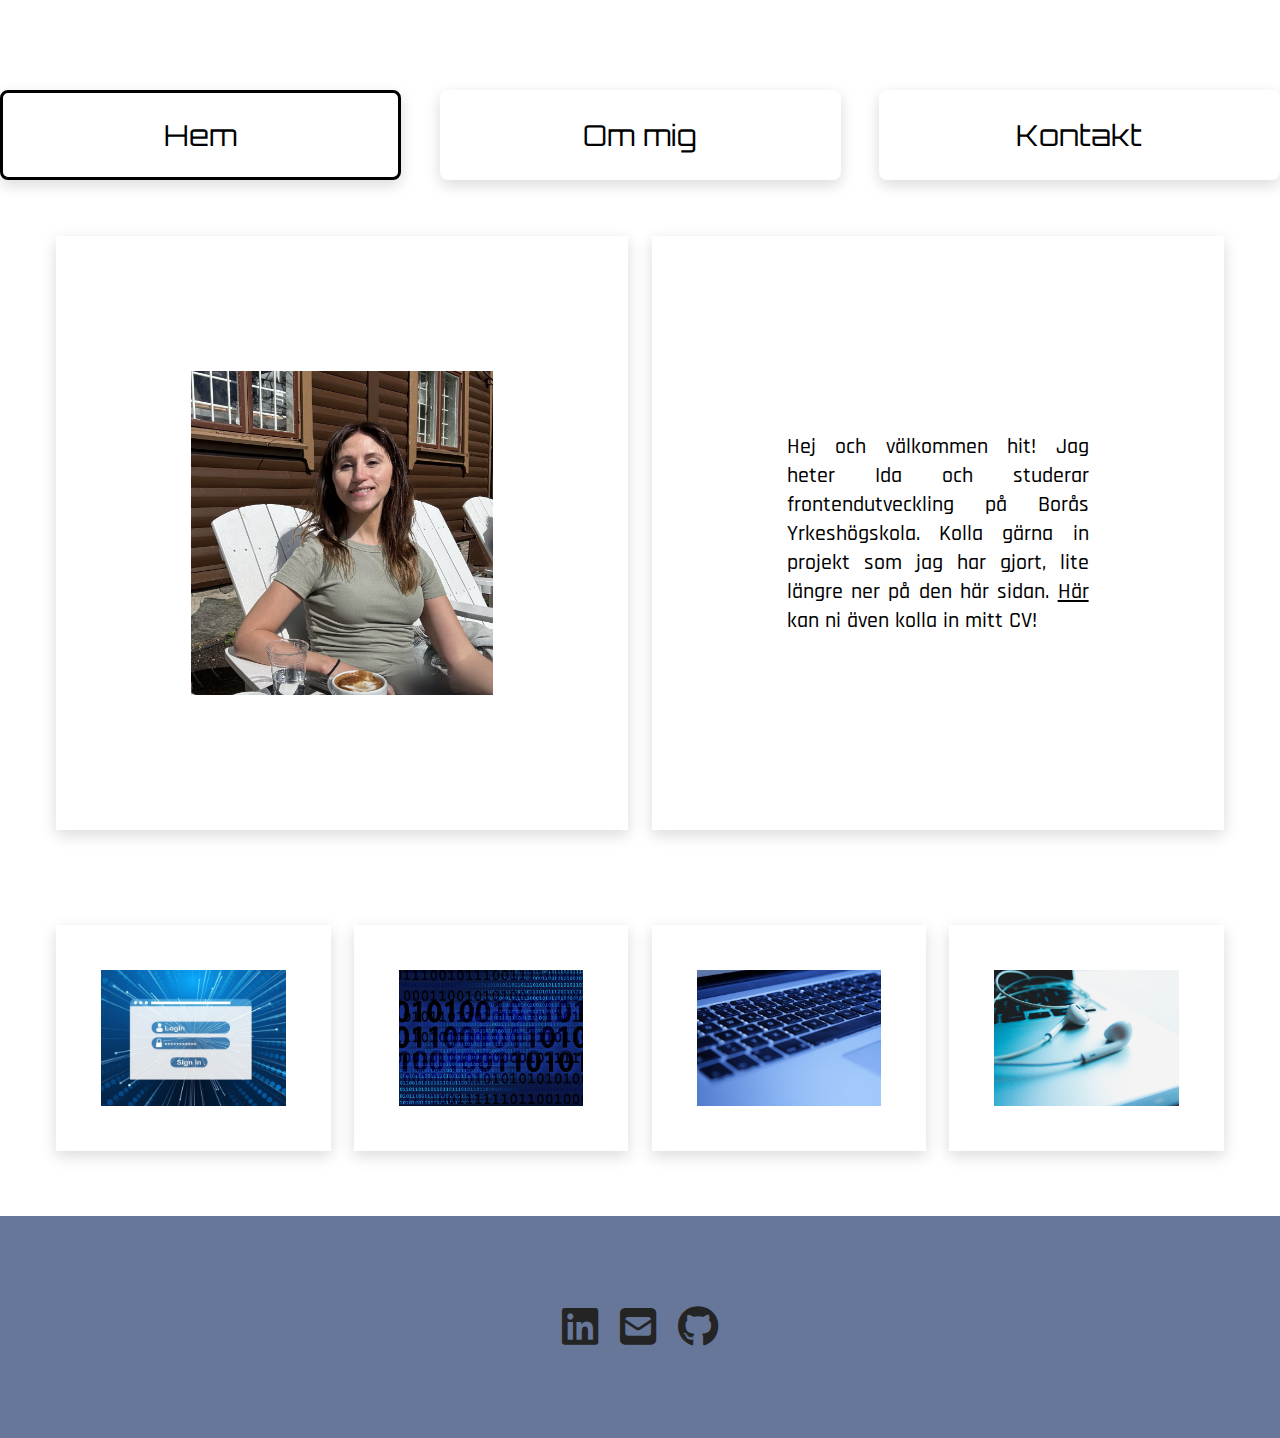
<file: index.html>
<!DOCTYPE html>
<html lang="en">

<head>
    <meta charset="UTF-8">
    <meta name="viewport" content="width=device-width, initial-scale=1.0">

    <link rel="stylesheet" href="./CSS/style.css">

    <!--länk till font-awesome-->
    <link rel="stylesheet" href="https://cdnjs.cloudflare.com/ajax/libs/font-awesome/6.7.2/css/all.min.css"
        integrity="sha512-Evv84Mr4kqVGRNSgIGL/F/aIDqQb7xQ2vcrdIwxfjThSH8CSR7PBEakCr51Ck+w+/U6swU2Im1vVX0SVk9ABhg=="
        crossorigin="anonymous" referrerpolicy="no-referrer" />

    <!--länkar till fontsen-->
    <link rel="preconnect" href="https://fonts.googleapis.com">
    <link rel="preconnect" href="https://fonts.gstatic.com" crossorigin>
    <link
        href="https://fonts.googleapis.com/css2?family=Orbitron:wght@400..900&family=Rajdhani:wght@300;400;500;600;700&display=swap"
        rel="stylesheet">

    <!--Nyckelord/sökord nedan-->
    <meta name=”keywords” content= "frontend, frontendstudent, YH, webbutveckling, portfolio"/>

    <!--Beskrivning av webbsidan.-->
    <meta name="Description" content="Portfolio av en frontendstudent på Yrkeshögskolan i Borås." />

    <title>Idas hemsida</title>

</head>


<body>

    <!--Headern är nedan. Navigeringsfältet ligger i den. Sidan man 
    befinner sig på är "aktiv" och den "knappen" har en svart ram
    runt sig.-->
    <header>

        <nav>
            <div class="nav-content active">
                <a href="./index.html">Hem</a>
            </div>
            <div class="nav-content">
                <a href="./about.html">Om mig</a>
            </div>
            <div class="nav-content">
                <a href="./contact.html"> Kontakt</a>
            </div>
        </nav>

    </header>


    <main>

        <!--Profilbilden och presentationstexten ligger i varsin "box".-->
        <div class="presentation">

            <div class="boxes">
                <!--Jag har komprimerat bilden. -->
                <img src="./Img/jag.jpg" alt="Profilbild">
            </div>

            <div class="boxes">
                <p>Hej och välkommen hit! Jag heter Ida och
                    studerar frontendutveckling
                    på Borås Yrkeshögskola. Kolla gärna in projekt
                    som jag har gjort, lite längre ner på den här sidan.
                    <a href="./about.html">Här</a> kan ni även kolla in mitt CV!
                </p>
            </div>

        </div>


        <!--Projekten ligger i varsin "box". Det är bara det första projektet som har en
        fungerande länk eftersom jag inte hade några fler projekt att lägga till.-->
        <div class="projects">

            <div class="project">
                <img src="./Img/1login.jpg" alt="Log-in-sida">
                <div class="content">
                    <p><a href="https://github.com/IdaEklund/Uppgift_1.git">Login-sida</a></p>
                </div>
            </div>

            <div class="project">
                <img src="./Img/2programmering.jpg" alt="Projekt 2">
                <div class="content">
                    <p><a href=" ">Projekt 2</a></p>
                </div>
            </div>

            <div class="project">
                <img src="./Img/3keyboard.jpg" alt="Projekt 3">
                <div class="content">
                    <p><a href=" ">Projekt 3</a></p>
                </div>
            </div>

            <div class="project">
                <img src="./Img/4music.jpg" alt="Projekt 4">
                <div class="content">
                    <p><a href=" ">Projekt 4</a></p>
                </div>
            </div>

        </div>

    </main>

    <!--Nedan är sidfoten med symboler från "font awesome" med länkar till
    LinkedIn o.s.v. "Head", "header" och "footer" ligger på alla sidorna.-->
    <footer>

        <a href="https://linkedin.com/in/ida-eklund-142a8ba8"><i class="fa-brands fa-linkedin fa-2x"></i></a>
        <a href="mailto:82idaekl@skola.boras.se"><i class="fa-solid fa-square-envelope fa-2x"></i></a>
        <a href="https://github.com/IdaEklund"><i class="fa-brands fa-github fa-2x"></i></a>

    </footer>

<script src="./script.js"></script>
</body>


</html>
</file>
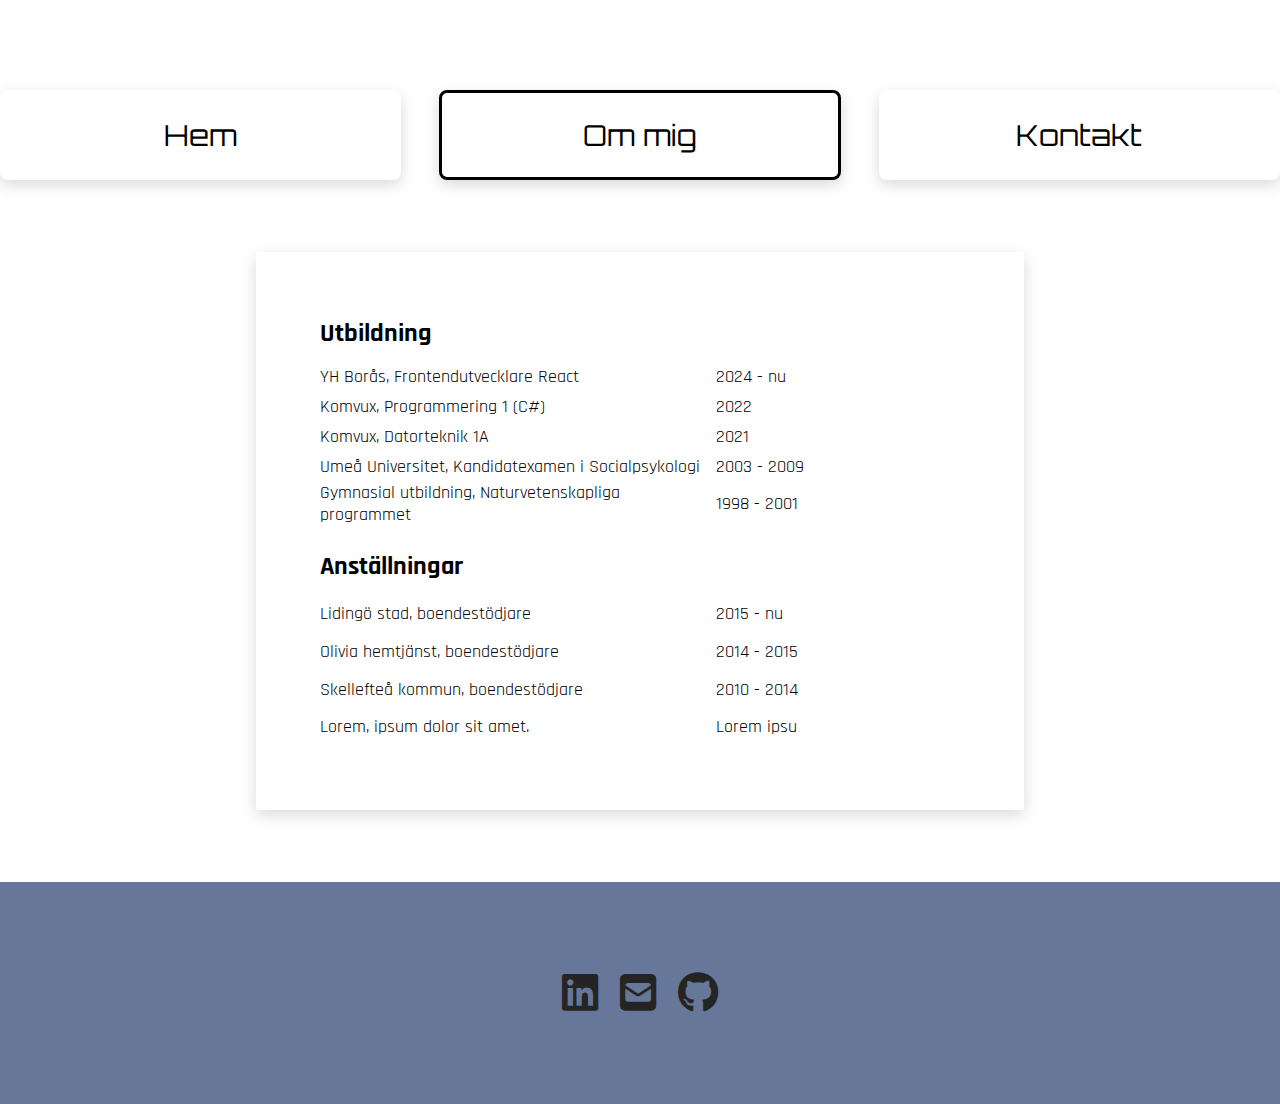
<file: about.html>
<!DOCTYPE html>
<html lang="en">

<head>
    <meta charset="UTF-8">
    <meta name="viewport" content="width=device-width, initial-scale=1.0">

    <link rel="stylesheet" href="./CSS/style.css">

    <!--länk till font-awesome-->
    <link rel="stylesheet" href="https://cdnjs.cloudflare.com/ajax/libs/font-awesome/6.7.2/css/all.min.css"
        integrity="sha512-Evv84Mr4kqVGRNSgIGL/F/aIDqQb7xQ2vcrdIwxfjThSH8CSR7PBEakCr51Ck+w+/U6swU2Im1vVX0SVk9ABhg=="
        crossorigin="anonymous" referrerpolicy="no-referrer" />

    <!--länk till fontsen-->
    <link rel="preconnect" href="https://fonts.googleapis.com">
    <link rel="preconnect" href="https://fonts.gstatic.com" crossorigin>
    <link
        href="https://fonts.googleapis.com/css2?family=Orbitron:wght@400..900&family=Rajdhani:wght@300;400;500;600;700&display=swap"
        rel="stylesheet">

    <title>Idas hemsida</title>

</head>


<body>

    <!--Nu är "Om mig" den aktiva sidan.-->
    <header>

        <nav>
            <div class="nav-content">
                <a href="./index.html">Hem</a>
            </div>
            <div class="nav-content active">
                <a href="./about.html">Om mig</a>
            </div>
            <div class="nav-content">
                <a href="./contact.html"> Kontakt</a>
            </div>
        </nav>

    </header>


    <main>


        <div class="CV">

            <!--Nedan är ett CV. Datan är hämtad från Json och den presenteras i en lista.-->
            <div class="aboutContainer">
            
                <h2 id="header1"></h2>
                <ul id="educationListCV" class="cvContainer1"></ul>
                
                <h2 id="header2"></h2>
                <ul id="workListCV" class="cvContainer2"></ul>

            </div>

        </div>

    </main>


    <footer>

        <a href="https://linkedin.com/in/ida-eklund-142a8ba8"><i class="fa-brands fa-linkedin fa-2x"></i></a>
        <a href="mailto:82idaekl@skola.boras.se"><i class="fa-solid fa-square-envelope fa-2x"></i></a>
        <a href="https://github.com/IdaEklund"><i class="fa-brands fa-github fa-2x"></i></a>

    </footer>

<script src="./script.js"></script>
</body>


</html>
</file>
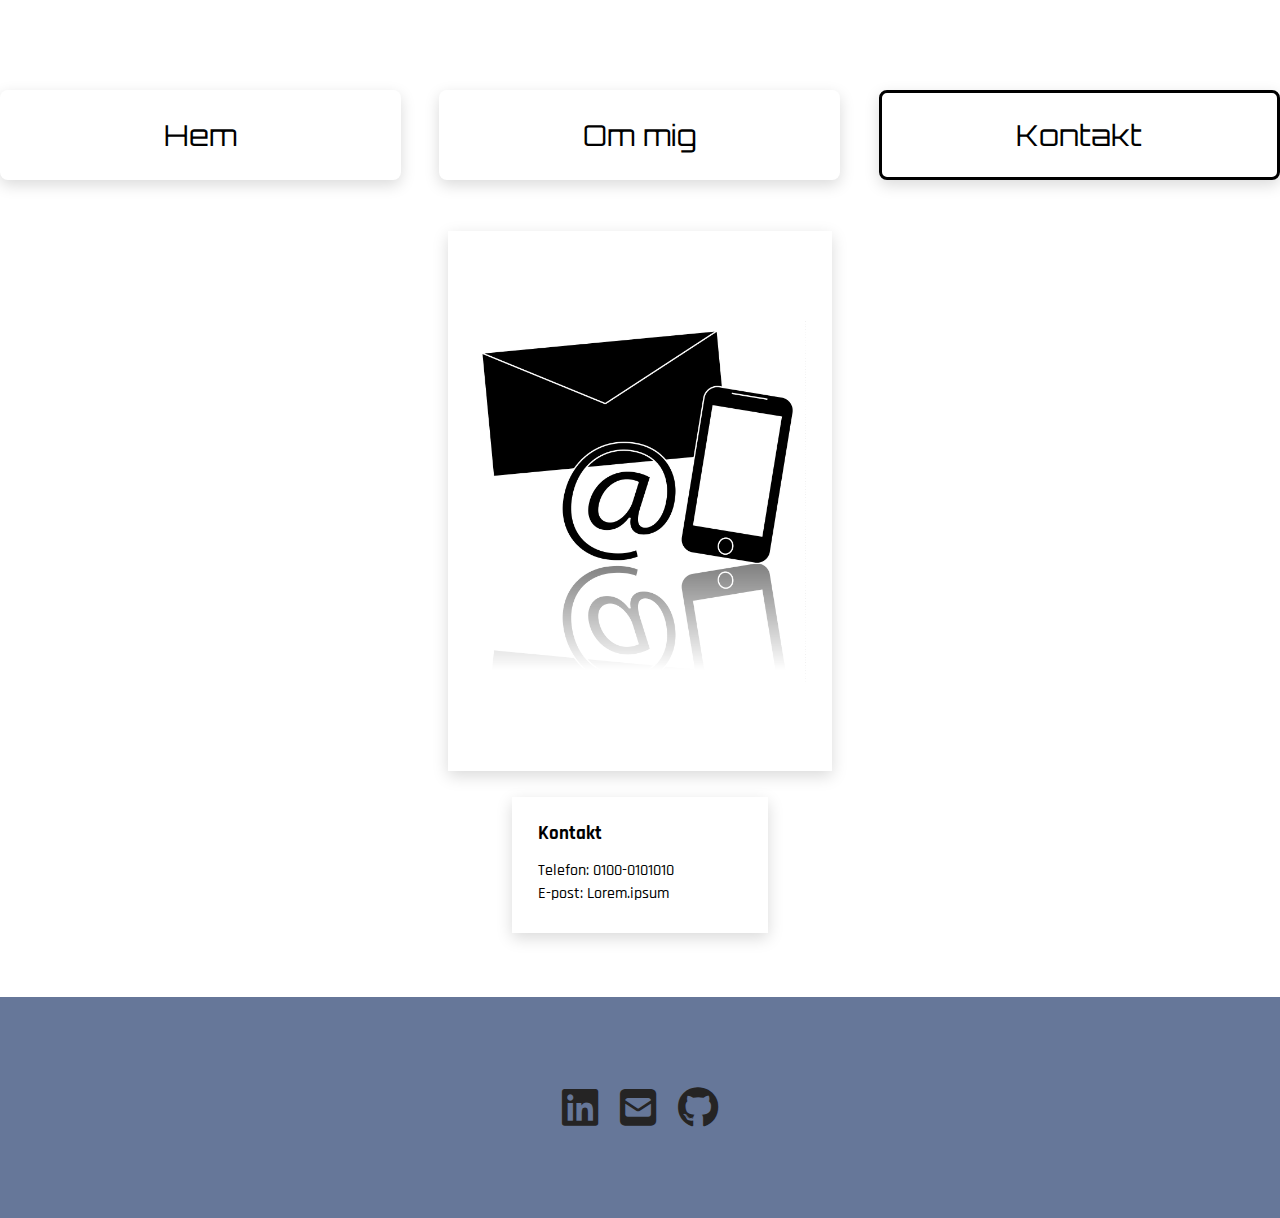
<file: contact.html>
<!DOCTYPE html>
<html lang="en">

<head>
    <meta charset="UTF-8">
    <meta name="viewport" content="width=device-width, initial-scale=1.0">

    <link rel="stylesheet" href="./CSS/style.css">

    <!--länk till font-awesome-->
    <link rel="stylesheet" href="https://cdnjs.cloudflare.com/ajax/libs/font-awesome/6.7.2/css/all.min.css"
        integrity="sha512-Evv84Mr4kqVGRNSgIGL/F/aIDqQb7xQ2vcrdIwxfjThSH8CSR7PBEakCr51Ck+w+/U6swU2Im1vVX0SVk9ABhg=="
        crossorigin="anonymous" referrerpolicy="no-referrer" />

    <!--länk till fontsen-->
    <link rel="preconnect" href="https://fonts.googleapis.com">
    <link rel="preconnect" href="https://fonts.gstatic.com" crossorigin>
    <link
        href="https://fonts.googleapis.com/css2?family=Orbitron:wght@400..900&family=Rajdhani:wght@300;400;500;600;700&display=swap"
        rel="stylesheet">

    <title>Idas hemsida</title>

</head>


<body>

    <header>

        <!--Nu är "Kontakt" den aktiva sidan.-->
        <nav>
            <div class="nav-content">
                <a href="./index.html">Hem</a>
            </div>
            <div class="nav-content">
                <a href="./about.html">Om mig</a>
            </div>
            <div class="nav-content active">
                <a href="./contact.html"> Kontakt</a>
            </div>
        </nav>

    </header>


    <main>

        <!--Jag la till två "boxar". Den ena innehåller en bild
        och den andra kontaktuppgifter.-->
        <div class="box1">
            <img src="./Img/contact-1166590_1280.png" alt="Kontakt">
        </div>

        <div class="box2">
            <h3>Kontakt</h3>
            <ul>
                <li>Telefon: 0100-0101010</li>
                <li>E-post: Lorem.ipsum</li>
            </ul>
        </div>

    </main>


    <footer>

        <a href="https://linkedin.com/in/ida-eklund-142a8ba8"><i class="fa-brands fa-linkedin fa-2x"></i></a>
        <a href="mailto:82idaekl@skola.boras.se"><i class="fa-solid fa-square-envelope fa-2x"></i></a>
        <a href="https://github.com/IdaEklund"><i class="fa-brands fa-github fa-2x"></i></a>

    </footer>


</body>

</html>
</file>
<file: CSS/style.css>
* {
    box-sizing: border-box;
    margin: 0;
    padding: 0;
}

/*"Fontsen" som jag använder mig av*/
body {
    font-family: 'Orbitron', 'Rajdhani', sans-serif;
}


/*----Headern är nedan--------------------------------

Jag använde mig av "flex" för att göra headern responsiv.*/
header {
    display: flex;
    height: 20vh;
}

/*Jag skapade 3 "fält" som ska föreställa navigerings-
knappar. Varje knapp länkar till en av dom 3 olika sidorna.
Jag la knapparna på en horisontell rad och la dom centrerat 
i headern.*/
nav {
    display: flex;
    justify-content: center;
    align-items: flex-end;
    gap: 3%;
    height: 100%;
    width: 100%
}

/*Fälten fick lite rundade hörn och en skuggning.
Texten/länkarna centrerades i fälten.
Fälten fick en min-height och min-width så att det skulle
se bra ut när man förminskar webbfönstret.*/
.nav-content {
    display: flex;
    border-radius: 0.5rem;
    color: #111827;
    padding: 3%;
    justify-content: center;
    align-items: center;
    height: 10vh;
    min-height: 67px;
    width: 45vh;
    min-width: 140px;
    text-align: center;
    box-shadow: rgba(0, 0, 0, 0.15) 0px 5px 15px 0px;
}

/*Länkarna stajlades.*/
.nav-content a {
    color: black;
    text-decoration: none;
    font-size: 1.8rem;
    font-family: 'Orbitron';
    font-weight: 100;
    white-space: nowrap;
}

/*En tjockare svart ram dyker upp om man
"hovrar" över fälten.*/
.nav-content:hover {
    border: 0.2rem solid black;
}

/*Den aktiva sidans "menyknapp" har en tjockare svart
ram runt sig så att besökaren vet vilken sida hen är på.*/
.nav-content.active {
    border: 0.2rem solid black;
    font-size: 1.8rem;
    font-family: 'Orbitron';
    font-weight: 100;

}

/*Länkarna är svarta när man "hovrar" över dom.*/
.nav-content a:hover {
    color: black;
}


/*--------------Bodyn är nedan---------------*/

/*Jag använder 'Orbitron' i headern och 'Rajdhani'
i "main."*/
main {
    font-family: 'Rajdhani';
    width: 100%;
    height: 100%;
}

/*Dom två första fyrkanterna delar på en "div".
Jag använde mig av en grid-layout.*/
.presentation {
    display: grid;
    grid-template-columns: repeat(2, 1fr);
    padding: 3%;
    margin: 2vh 2vh 2vh 2vh;
    gap: 2%;
}

/*Fyrkanterna fick en skuggning. Deras innehåll centrerades.*/
.boxes {
    display: grid;
    box-shadow: rgba(0, 0, 0, 0.15) 0px 5px 15px 0px;
    padding: 15vh;
    margin: 0%;
    max-width: 100%;
    max-height: 90vh;
    align-items: center;
    text-align: justify;
    font-size: 1.4rem;
    font-weight: 500;
}

/*Bilden fyller upp hela innehållet.*/
.boxes img {
    width: 100%;
    min-width: 150px;
    height: 100%;
    object-fit: cover;
}

/*Texten och länken stajlades.*/
.boxes p {
    min-width: 150px;
    object-fit: cover;
}

.boxes a {
    color: black;
    text-decoration: underline;
    font-size: 1.4rem;
    font-weight: 500;
}

/*Även dom nedre 4 fyrkanterna fick en grid-layout.*/
.projects {
    display: grid;
    grid-template-columns: repeat(4, 1fr);
    padding: 3%;
    margin: 0vh 2vh 3vh 2vh;
    gap: 2%;
}

/*Fyrkanterna fick en skuggning.*/
.project {
    box-shadow: rgba(0, 0, 0, 0.15) 0px 5px 15px 0px;
    position: relative;
    padding: 5vh;
    margin: 0%;
    width: 100%;
    max-height: 70vh;
    overflow: hidden;
}

/*Egenskaperna för innehållet i varje fyrkant.*/
.project .content {
    position: absolute;
    opacity: 0; /*Utgångsläget för innehållet är att det inte ska ha ett filter över sig. D.v.s. det ska vara transparent.*/
    inset: 5vh 5vh 5vh 5vh; /*Mått för att filtret ska täcka hela bilden.*/
    color: white;
    width: auto;
    padding: 10%;
    display: flex; /*Jag la till display:flex och align-items plus justify-content för att centrera länken på bilden.*/
    align-items: center;
    justify-content: center;
    background: rgba(0, 0, 0, 0.5);
    transition: opacity 0.3s ease; /*Jag la till en övergångseffekt för att göra övergången "mjukare".*/
}

/*Länken stajlades.*/
a {
    color: white;
    font-weight: 500;
    font-size: 1.3rem;
}

/*Länken byter färg när den "hovras".*/
a:hover {
    color: lightgray;
}

/*Länken blir mörkgrå när den trycks ner.*/
a:active {
    color: darkgray;
}

/*Bilderna fyller ut hela utrymmet som dom ligger i.*/
.project img {
    width: 100%;
    height: 100%;
    object-fit: cover;
}


/*--------------About-sidan är nedan------------*/

/*CV-et fick en flex-layout.*/
.CV {
    display: flex;
    padding: 5%;
    height: auto;
    min-height: 556px;
    width: 60%;
    min-width: 410px;
    margin: 8vh auto 8vh auto;
    box-shadow: rgba(0, 0, 0, 0.15) 0px 5px 15px 0px;
    column-gap: 5px;
    gap: 2%;
    font-size: 1.1rem;
}

/*Rubrikerna fick lite margin.*/
#header1{
    margin: 0 0 2% 0;
}
#header2{
    margin: 4% 0 2% 0;
}


/*----------Contact-sidan är nedan--------------*/

/*Sidans innehåll fick en flex-layout.*/
.box1 {
    display: flex;
    width: 30%;
    min-width: 200px;
    height: 60vh;
    margin: 4% auto 2% auto;
    box-shadow: rgba(0, 0, 0, 0.15) 0px 5px 15px 0px;
    padding: 2%;

}

.box1 img {
    width: 100%;
    height: 100%;
    object-fit: contain;
}

/*Kontaktuppgifterna las lodrätt i en lista.*/
.box2 {
    display: flex;
    align-items: flex-start;
    flex-direction: column;
    width: 20%;
    min-width: 150px;
    height: 20%;
    margin: 1% auto 5% auto;
    box-shadow: rgba(0, 0, 0, 0.15) 0px 5px 15px 0px;
    padding: 2%;
}

/*Rubriken och listan fick lite padding.*/
.box2 h3 {
    padding: 0 0 7% 0;
}

/*Punkterna framför listan togs bort.*/
.box2 li {
    padding: 0 0 2% 0;
    font-weight: 500;
    list-style-type: none;
}



/*-------Footern är nedan--------------*/

/*Footern fick en flex-layout.
Innehållet centrerades.*/
footer {
    display: flex;
    background-color: #667799;
    padding: 10vh;
    justify-content: center;
    gap: 2%;
}

/*Symbolerna med länkar till andra sidor
och mail-symbolen fick en färg.*/
.fa-brands {
    color: rgb(37, 36, 36);
}

.fa-solid {
    color: rgb(37, 36, 36);
}


/*------Responsiv design är nedan---------*/

/*När sidstorleken minskas så hamnar dom 2
första fyrkanterna på index-sidan lodrätt.
Dom 4 nedersta hamnar 3-i-rad och en
på raden under. CV:et tar upp hela sidans bredd
istället för att hålla sig i mitten.*/
@media(max-width: 768px) {
    .presentation {
        grid-template-columns: repeat(1, 1fr);
    }

    .projects {
        grid-template-columns: repeat(3, 1fr);
    }

    .CV {
        width: 100%;
        margin: 5% 0% 5% 0%;
    }
}


/*Om sidstorleken minskas ännu mer (mobilstorlek) så
händer samma sak som ovan, plus att dom 4 nedersta 
fyrkanterna på indexsidan hamnar 2 gånger 2-i-rad.
Nav-fältens mellanrum minskar och fälten får en minimum-
bredd, så att texten ska rymmas inuti dom/så att det
ska se bra ut.*/
@media(max-width: 480px) {
    .presentation {
        grid-template-columns: repeat(1, 1fr);
    }

    nav {
        gap: 1%;
    }

    .nav-content {
        min-width: 145px;
    }

    .projects {
        grid-template-columns: repeat(2, 1fr);
    }

    .CV {
        width: 100%;
        margin: 5% 0% 5% 0%;
    }
}
</file>
